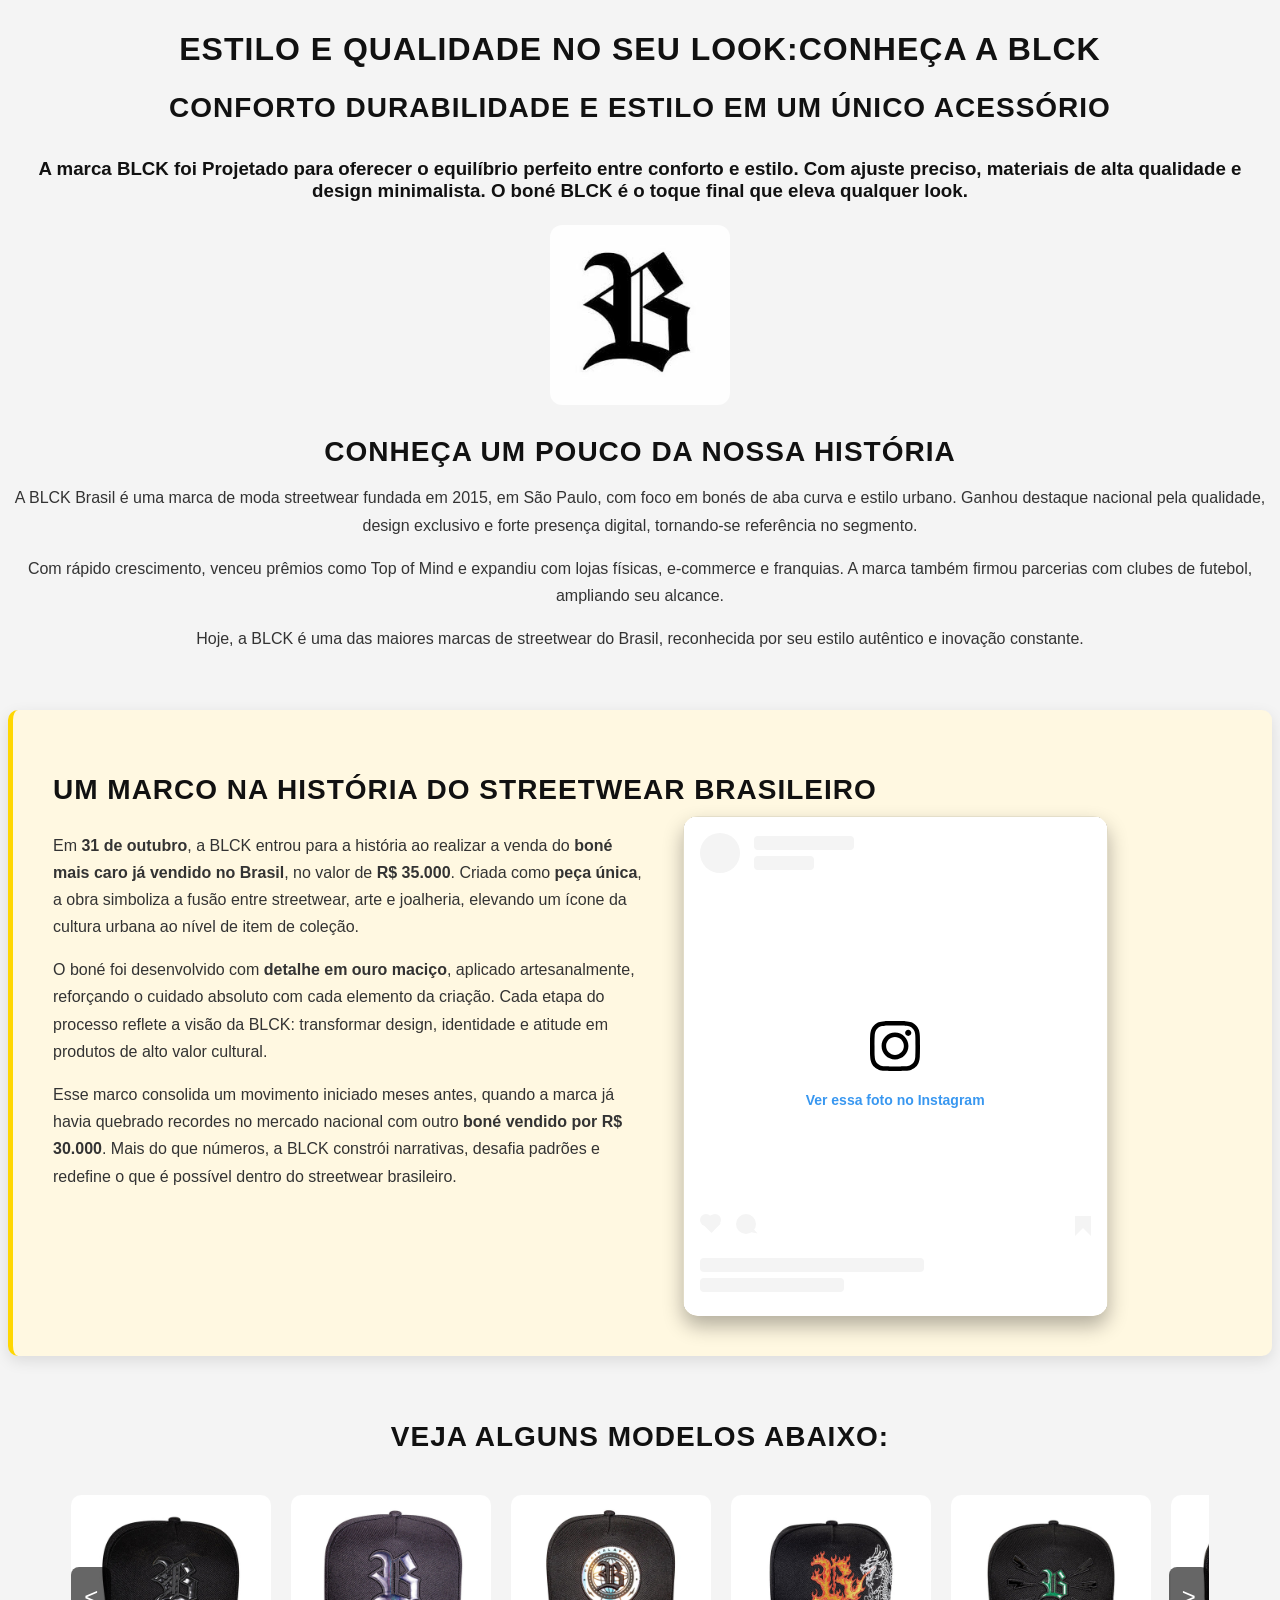
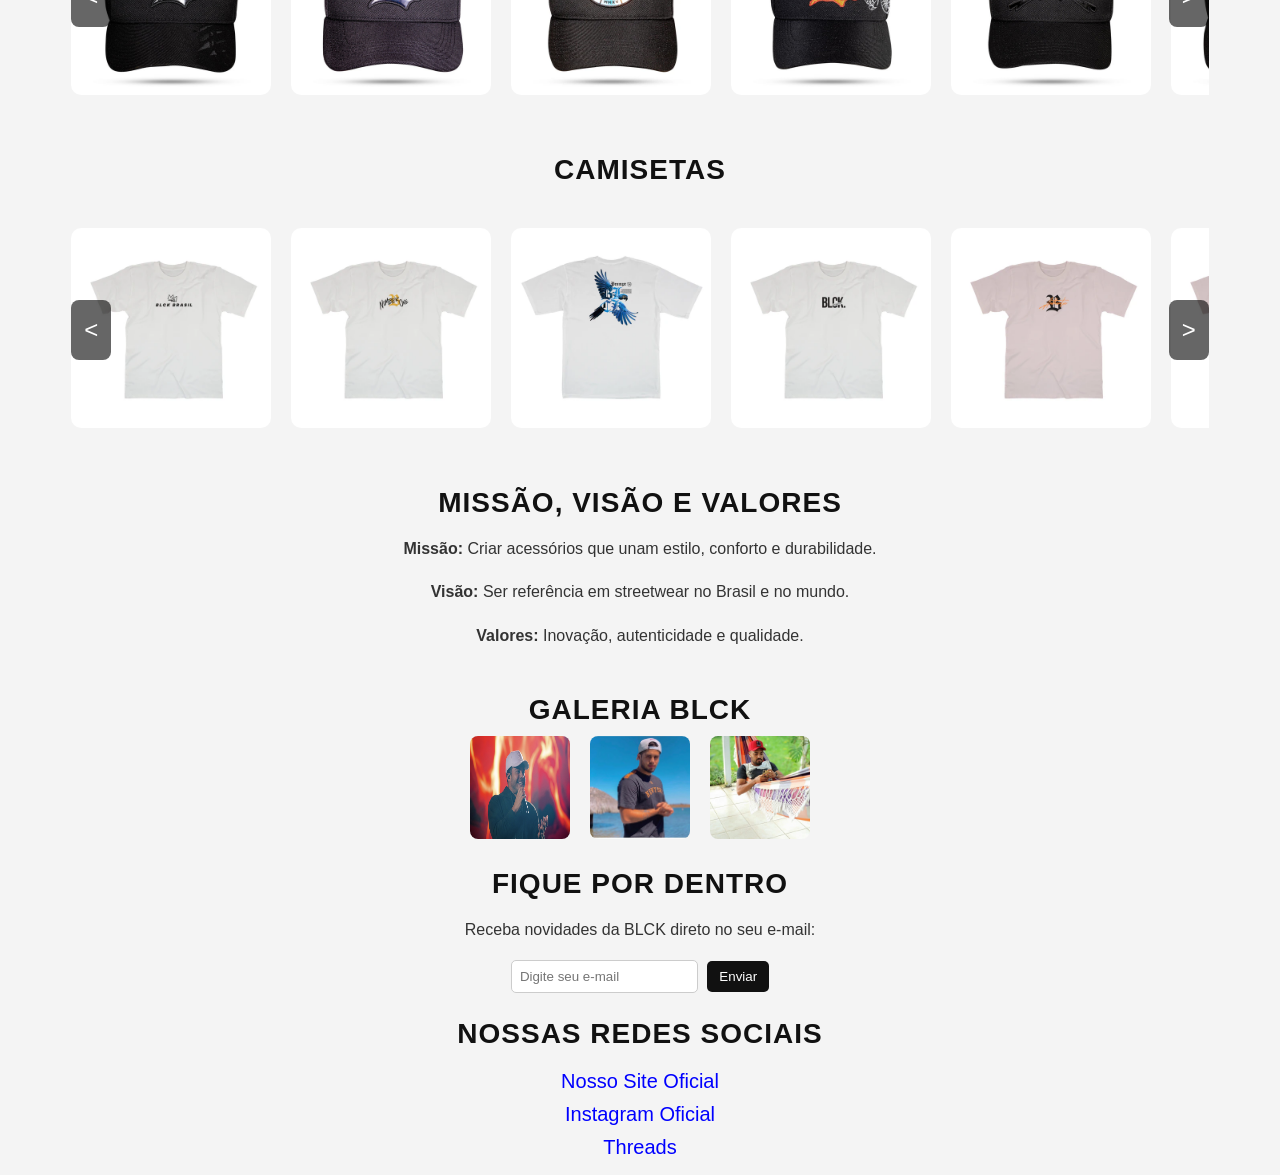
<file: index.html>
<!DOCTYPE html>
<html lang="pt-BR">
<head>
    <meta charset="UTF-8">
    <meta name="viewport" content="width=device-width, initial-scale=1.0">
    <title>BLCK Brasil</title>
    <link rel="stylesheet" href="styles.css">
</head>
<body>
    <!-- ALinha os titulos -->
<header>
   <div class="alinhar">
    <h1>Estilo e Qualidade No Seu Look:Conheça A BLCK</h1>
    <h2>Conforto Durabilidade e Estilo em um único acessório</h2>   
   </div>     
</header>

<main>
    <!-- Sobre o boné -->
    <div class="alinhar">
        <h3>A marca BLCK foi Projetado para oferecer o equilíbrio perfeito entre conforto e estilo.
Com ajuste preciso, materiais de alta qualidade e design minimalista. O boné BLCK é o toque final que eleva qualquer look.</h3>
    </div>

    <div class="imagem">
        <img class="produto bone-hover" src="images (2).jpg" alt="Logo">
    </div>

    <!-- História da marca -->
    <div class="alinhar2">
        <h2>Conheça Um Pouco da Nossa História</h2>
        <p>A BLCK Brasil é uma marca de moda streetwear fundada em 2015, em São Paulo, com foco em bonés de aba curva e estilo urbano. Ganhou destaque nacional pela qualidade, design exclusivo e forte presença digital, tornando-se referência no segmento.</p>
        <p>Com rápido crescimento, venceu prêmios como Top of Mind e expandiu com lojas físicas, e-commerce e franquias. A marca também firmou parcerias com clubes de futebol, ampliando seu alcance.</p>
        <p>Hoje, a BLCK é uma das maiores marcas de streetwear do Brasil, reconhecida por seu estilo autêntico e inovação constante.</p>
    </div>
<!-- Marco histórico -->
    <div class="destaque-historia">

      <h2>Um Marco na História do Streetwear Brasileiro</h2>
      <div class="historia">

      <div class="texto">
        <p>
        Em <strong>31 de outubro</strong>, a BLCK entrou para a história ao realizar a venda do
        <strong>boné mais caro já vendido no Brasil</strong>, no valor de
        <strong>R$ 35.000</strong>. Criada como <strong>peça única</strong>, a obra simboliza
        a fusão entre streetwear, arte e joalheria, elevando um ícone da cultura urbana
        ao nível de item de coleção.
    </p>

    <p>
        O boné foi desenvolvido com <strong>detalhe em ouro maciço</strong>, aplicado
        artesanalmente, reforçando o cuidado absoluto com cada elemento da criação.
        Cada etapa do processo reflete a visão da BLCK: transformar design, identidade
        e atitude em produtos de alto valor cultural.
    </p>

    <p>
        Esse marco consolida um movimento iniciado meses antes, quando a marca já havia
        quebrado recordes no mercado nacional com outro <strong>boné vendido por R$ 30.000</strong>.
        Mais do que números, a BLCK constrói narrativas, desafia padrões e redefine o que é
        possível dentro do streetwear brasileiro.
    </p>
      </div>

    <div class="instagram-wrapper">
      <div class="instagram-wrapper blockquote">
        <blockquote class="instagram-media" data-instgrm-captioned data-instgrm-permalink="https://www.instagram.com/reel/DQc1-kaCYI0/?utm_source=ig_embed&amp;utm_campaign=loading" data-instgrm-version="14" style=" background:#FFF; border:0; border-radius:3px; box-shadow:0 0 1px 0 rgba(0,0,0,0.5),0 1px 10px 0 rgba(0,0,0,0.15); margin: 1px; max-width:540px; min-width:326px; padding:0; width:99.375%; width:-webkit-calc(100% - 2px); width:calc(100% - 2px);"><div style="padding:16px;"> <a href="https://www.instagram.com/reel/DQc1-kaCYI0/?utm_source=ig_embed&amp;utm_campaign=loading" style=" background:#FFFFFF; line-height:0; padding:0 0; text-align:center; text-decoration:none; width:100%;" target="_blank"> <div style=" display: flex; flex-direction: row; align-items: center;"> <div style="background-color: #F4F4F4; border-radius: 50%; flex-grow: 0; height: 40px; margin-right: 14px; width: 40px;"></div> <div style="display: flex; flex-direction: column; flex-grow: 1; justify-content: center;"> <div style=" background-color: #F4F4F4; border-radius: 4px; flex-grow: 0; height: 14px; margin-bottom: 6px; width: 100px;"></div> <div style=" background-color: #F4F4F4; border-radius: 4px; flex-grow: 0; height: 14px; width: 60px;"></div></div></div><div style="padding: 19% 0;"></div> <div style="display:block; height:50px; margin:0 auto 12px; width:50px;"><svg width="50px" height="50px" viewBox="0 0 60 60" version="1.1" xmlns="https://www.w3.org/2000/svg" xmlns:xlink="https://www.w3.org/1999/xlink"><g stroke="none" stroke-width="1" fill="none" fill-rule="evenodd"><g transform="translate(-511.000000, -20.000000)" fill="#000000"><g><path d="M556.869,30.41 C554.814,30.41 553.148,32.076 553.148,34.131 C553.148,36.186 554.814,37.852 556.869,37.852 C558.924,37.852 560.59,36.186 560.59,34.131 C560.59,32.076 558.924,30.41 556.869,30.41 M541,60.657 C535.114,60.657 530.342,55.887 530.342,50 C530.342,44.114 535.114,39.342 541,39.342 C546.887,39.342 551.658,44.114 551.658,50 C551.658,55.887 546.887,60.657 541,60.657 M541,33.886 C532.1,33.886 524.886,41.1 524.886,50 C524.886,58.899 532.1,66.113 541,66.113 C549.9,66.113 557.115,58.899 557.115,50 C557.115,41.1 549.9,33.886 541,33.886 M565.378,62.101 C565.244,65.022 564.756,66.606 564.346,67.663 C563.803,69.06 563.154,70.057 562.106,71.106 C561.058,72.155 560.06,72.803 558.662,73.347 C557.607,73.757 556.021,74.244 553.102,74.378 C549.944,74.521 548.997,74.552 541,74.552 C533.003,74.552 532.056,74.521 528.898,74.378 C525.979,74.244 524.393,73.757 523.338,73.347 C521.94,72.803 520.942,72.155 519.894,71.106 C518.846,70.057 518.197,69.06 517.654,67.663 C517.244,66.606 516.755,65.022 516.623,62.101 C516.479,58.943 516.448,57.996 516.448,50 C516.448,42.003 516.479,41.056 516.623,37.899 C516.755,34.978 517.244,33.391 517.654,32.338 C518.197,30.938 518.846,29.942 519.894,28.894 C520.942,27.846 521.94,27.196 523.338,26.654 C524.393,26.244 525.979,25.756 528.898,25.623 C532.057,25.479 533.004,25.448 541,25.448 C548.997,25.448 549.943,25.479 553.102,25.623 C556.021,25.756 557.607,26.244 558.662,26.654 C560.06,27.196 561.058,27.846 562.106,28.894 C563.154,29.942 563.803,30.938 564.346,32.338 C564.756,33.391 565.244,34.978 565.378,37.899 C565.522,41.056 565.552,42.003 565.552,50 C565.552,57.996 565.522,58.943 565.378,62.101 M570.82,37.631 C570.674,34.438 570.167,32.258 569.425,30.349 C568.659,28.377 567.633,26.702 565.965,25.035 C564.297,23.368 562.623,22.342 560.652,21.575 C558.743,20.834 556.562,20.326 553.369,20.18 C550.169,20.033 549.148,20 541,20 C532.853,20 531.831,20.033 528.631,20.18 C525.438,20.326 523.257,20.834 521.349,21.575 C519.376,22.342 517.703,23.368 516.035,25.035 C514.368,26.702 513.342,28.377 512.574,30.349 C511.834,32.258 511.326,34.438 511.181,37.631 C511.035,40.831 511,41.851 511,50 C511,58.147 511.035,59.17 511.181,62.369 C511.326,65.562 511.834,67.743 512.574,69.651 C513.342,71.625 514.368,73.296 516.035,74.965 C517.703,76.634 519.376,77.658 521.349,78.425 C523.257,79.167 525.438,79.673 528.631,79.82 C531.831,79.965 532.853,80.001 541,80.001 C549.148,80.001 550.169,79.965 553.369,79.82 C556.562,79.673 558.743,79.167 560.652,78.425 C562.623,77.658 564.297,76.634 565.965,74.965 C567.633,73.296 568.659,71.625 569.425,69.651 C570.167,67.743 570.674,65.562 570.82,62.369 C570.966,59.17 571,58.147 571,50 C571,41.851 570.966,40.831 570.82,37.631"></path></g></g></g></svg></div><div style="padding-top: 8px;"> <div style=" color:#3897f0; font-family:Arial,sans-serif; font-size:14px; font-style:normal; font-weight:550; line-height:18px;">Ver essa foto no Instagram</div></div><div style="padding: 12.5% 0;"></div> <div style="display: flex; flex-direction: row; margin-bottom: 14px; align-items: center;"><div> <div style="background-color: #F4F4F4; border-radius: 50%; height: 12.5px; width: 12.5px; transform: translateX(0px) translateY(7px);"></div> <div style="background-color: #F4F4F4; height: 12.5px; transform: rotate(-45deg) translateX(3px) translateY(1px); width: 12.5px; flex-grow: 0; margin-right: 14px; margin-left: 2px;"></div> <div style="background-color: #F4F4F4; border-radius: 50%; height: 12.5px; width: 12.5px; transform: translateX(9px) translateY(-18px);"></div></div><div style="margin-left: 8px;"> <div style=" background-color: #F4F4F4; border-radius: 50%; flex-grow: 0; height: 20px; width: 20px;"></div> <div style=" width: 0; height: 0; border-top: 2px solid transparent; border-left: 6px solid #f4f4f4; border-bottom: 2px solid transparent; transform: translateX(16px) translateY(-4px) rotate(30deg)"></div></div><div style="margin-left: auto;"> <div style=" width: 0px; border-top: 8px solid #F4F4F4; border-right: 8px solid transparent; transform: translateY(16px);"></div> <div style=" background-color: #F4F4F4; flex-grow: 0; height: 12px; width: 16px; transform: translateY(-4px);"></div> <div style=" width: 0; height: 0; border-top: 8px solid #F4F4F4; border-left: 8px solid transparent; transform: translateY(-4px) translateX(8px);"></div></div></div> <div style="display: flex; flex-direction: column; flex-grow: 1; justify-content: center; margin-bottom: 24px;"> <div style=" background-color: #F4F4F4; border-radius: 4px; flex-grow: 0; height: 14px; margin-bottom: 6px; width: 224px;"></div> <div style=" background-color: #F4F4F4; border-radius: 4px; flex-grow: 0; height: 14px; width: 144px;"></div></div></a><p style=" color:#c9c8cd; font-family:Arial,sans-serif; font-size:14px; line-height:17px; margin-bottom:0; margin-top:8px; overflow:hidden; padding:8px 0 7px; text-align:center; text-overflow:ellipsis; white-space:nowrap;"><a href="https://www.instagram.com/reel/DQc1-kaCYI0/?utm_source=ig_embed&amp;utm_campaign=loading" style=" color:#c9c8cd; font-family:Arial,sans-serif; font-size:14px; font-style:normal; font-weight:normal; line-height:17px; text-decoration:none;" target="_blank">Um post compartilhado por Bruno Vinicius 🦍 (@brunovinicius)</a></p></div></blockquote>
<script async src="//www.instagram.com/embed.js"></script>
      </div>
    </div>
    </div>
    </div>
</div>
    <div class="alinhar2">
     <h2>Veja Alguns Modelos Abaixo:</h2>
    </div>
    <!-- Modelos -->
   <div class="vitrine-container">
  <button class="scroll-btn left">&lt;</button>
  <div class="vitrine">
    <a href="https://www.blckbrasil.com.br/collections/bones/products/bone-snapback-tiger-black-piano" target="_blank" class="card-link">
      <div class="card-produto">
        <img src="bone1.jpg" alt="Bone 1">
      </div>
    </a>

    <a href="https://www.blckbrasil.com.br/collections/bones/products/bone-snapback-preto-wings-holographic" target="_blank" class="card-link">
      <div class="card-produto">
        <img src="bone2.jpg" alt="Bone 2">
      </div>
    </a>

    <a href="https://www.blckbrasil.com.br/collections/bones/products/bone-snapback-preto-originally-holografico-prata" target="_blank" class="card-link">
      <div class="card-produto">
        <img src="bone3.webp" alt="Bone 3">
      </div>
    </a>

    <a href="https://www.blckbrasil.com.br/collections/bones/products/bone-snapback-preto-dragon-fire-branco" target="_blank" class="card-link">
      <div class="card-produto">
        <img src="bone4.jpg" alt="Bone 4">
      </div>
    </a>

    <a href="https://www.blckbrasil.com.br/collections/bones/products/bone-snapback-preto-logo-raio-verde" target="_blank" class="card-link">
      <div class="card-produto">
        <img src="bone5.jpg" alt="Bone 5">
      </div>
    </a>

    <a href="https://www.blckbrasil.com.br/collections/bones/products/bone-snapback-preto-blck-brasil-paisley" target="_blank" class="card-link">
      <div class="card-produto">
        <img src="bone6.jpg" alt="Bone 6">
      </div>
    </a>

    <a href="https://www.blckbrasil.com.br/collections/bones/products/bone-snapback-wings-white" target="_blank" class="card-link">
      <div class="card-produto">
        <img src="bone7.jpg" alt="Bone 7">
      </div>
    </a>

    <a href="https://www.blckbrasil.com.br/collections/bones/products/bone-snapback-basic-off-white-logo-preto" target="_blank" class="card-link">
      <div class="card-produto">
        <img src="bone8.jpg" alt="Bone 8">
      </div>
    </a>

    <a href="https://www.blckbrasil.com.br/collections/bones/products/bone-snapback-branco-logo-suede-follow-verde-agua" target="_blank" class="card-link">
      <div class="card-produto">
        <img src="bone9.webp" alt="Bone 9">
      </div>
    </a>

    <a href="https://www.blckbrasil.com.br/collections/bones/products/bone-snapback-branco-blck-brasil-paisley" target="_blank" class="card-link">
      <div class="card-produto">
        <img src="bone10.webp" alt="Bone 10">
      </div>
    </a>

    <a href="https://www.blckbrasil.com.br/collections/bones/products/bone-snapback-branco-spider" target="_blank" class="card-link">
      <div class="card-produto">
        <img src="bone11.jpg" alt="Bone 11">
      </div>
    </a>
     <a href="https://www.blckbrasil.com.br/collections/bones/products/bone-snapback-suede-azul-marinho-all-in-gold-edition" target="_blank" class="card-link">
      <div class="card-produto">
        <img src="bone12.webp" alt="Bone 12">
      </div>
    </a>
     <a href="https://www.blckbrasil.com.br/collections/bones/products/bone-snapback-logo-verniz-number-one-vinho" target="_blank" class="card-link">
      <div class="card-produto">
        <img src="bone13.webp" alt="Bone 13">
      </div>
    </a>
  </div>
  <button class="scroll-btn right">&gt;</button>
</div>

    <div class="alinhar2">
         <h2>CAMISETAS</h2>
    </div>
<div class="vitrine-container">
  <button class="scroll-btn left">&lt;</button>
  <div class="vitrine">
    <a href="https://www.blckbrasil.com.br/collections/camisetas-masculina/products/camiseta-branca-blck-king" target="_blank" class="card-link">
      <div class="card-produto">
        <img src="camisa1.webp" alt="Camisa 1">
      </div>
    </a>
    <a href="https://www.blckbrasil.com.br/collections/camisetas-masculina/products/camiseta-branca-number-one" target="_blank" class="card-link">
      <div class="card-produto">
        <img src="camisa2.webp" alt="Camisa 2">
      </div>
    </a>
    <a href="http://blckbrasil.com.br/collections/camisetas-masculina/products/camiseta-oversized-ia-branca-arara-azul" target="_blank" class="card-link">
      <div class="card-produto">
        <img src="camisa3.webp" alt="Camisa  3">
      </div>
    </a>
    <a href="https://www.blckbrasil.com.br/collections/camisetas-masculina/products/camiseta-branca-blck-concept" target="_blank" class="card-link">
      <div class="card-produto">
        <img src="camisa4.webp" alt="Camisa  4">
      </div>
    </a>
    <a href="https://www.blckbrasil.com.br/collections/camisetas-masculina/products/camiseta-off-white-authentic" target="_blank" class="card-link">
      <div class="card-produto">
        <img src="camisa5.webp" alt="Camisa 5">
      </div>
    </a>
    <a href="https://www.blckbrasil.com.br/collections/camisetas-masculina/products/camiseta-off-white-number-one" target="_blank" class="card-link">
      <div class="card-produto">
        <img src="camisa6.webp" alt="Camisa 6">
      </div>
    </a>
    <a href="https://www.blckbrasil.com.br/collections/camisetas-masculina/products/camiseta-azul-blck-blessed" target="_blank" class="card-link">
      <div class="card-produto">
        <img src="camisa7.webp" alt="Camisa 7">
      </div>
    </a>
    <a href="https://www.blckbrasil.com.br/collections/camisetas-masculina/products/camiseta-oversized-preta-urban-town" target="_blank" class="card-link">
      <div class="card-produto">
        <img src="camisa8.webp" alt="Camisa 8">
      </div>
    </a>
    <a href="https://www.blckbrasil.com.br/collections/camisetas-masculina/products/camiseta-oversized-preta-urban-town" target="_blank" class="card-link">
      <div class="card-produto">
        <img src="costa camisa8.webp" alt="Camisa 9">
      </div>
    </a>
    <a href="https://www.blckbrasil.com.br/collections/camisetas-masculina/products/camiseta-oversized-marrom-street-born" target="_blank" class="card-link">
      <div class="card-produto">
        <img src="camisa9.webp" alt="Camisa 10">
      </div>
    </a>
    <a href="https://www.blckbrasil.com.br/collections/camisetas-masculina/products/camiseta-oversized-marrom-street-born" target="_blank" class="card-link">
      <div class="card-produto">
        <img src="costa camisa9.webp" alt="Camisa 10">
      </div>
    </a>
  </div>
  <button class="scroll-btn right">&gt;</button>
</div>
    <!-- Novas seções adicionadas -->

    <!-- Missão, Visão e Valores -->
    <div class="alinhar2">
        <h2>Missão, Visão e Valores</h2>
        <p><strong>Missão:</strong> Criar acessórios que unam estilo, conforto e durabilidade.</p>
        <p><strong>Visão:</strong> Ser referência em streetwear no Brasil e no mundo.</p>
        <p><strong>Valores:</strong> Inovação, autenticidade e qualidade.</p>
    </div>

    <!-- Galeria -->
    <div class="alinhar2">
        <h2>Galeria BLCK</h2>
        <div class="galeria">
            <img src="famoso1.jpeg" alt="famoso1">
            <img src="famoso2.jpg" alt="famoso2">
            <img src="famoso3.jpeg" alt="famoso3">
        </div>
    </div>

    <div></div>
    <!-- Newsletter -->
    <div class="alinhar2">
        <h2>Fique por Dentro</h2>
        <p>Receba novidades da BLCK direto no seu e-mail:</p>
        <input type="email" placeholder="Digite seu e-mail">
        <button>Enviar</button>
    </div>

</main>

<footer>
    <h2 style="text-align:center;">Nossas Redes Sociais</h2>
    <ul class="link">
        <li><a href="https://www.blckbrasil.com.br/" target="_blank">Nosso Site Oficial</a></li>
        <li><a href="https://www.instagram.com/blckbrasil/" target="_blank">Instagram Oficial</a></li>
        <li><a href="https://www.threads.com/" target="_blank">Threads</a></li>
    </ul>
</footer>
<script src="scripts.js"></script>
</body>
</html>
</file>
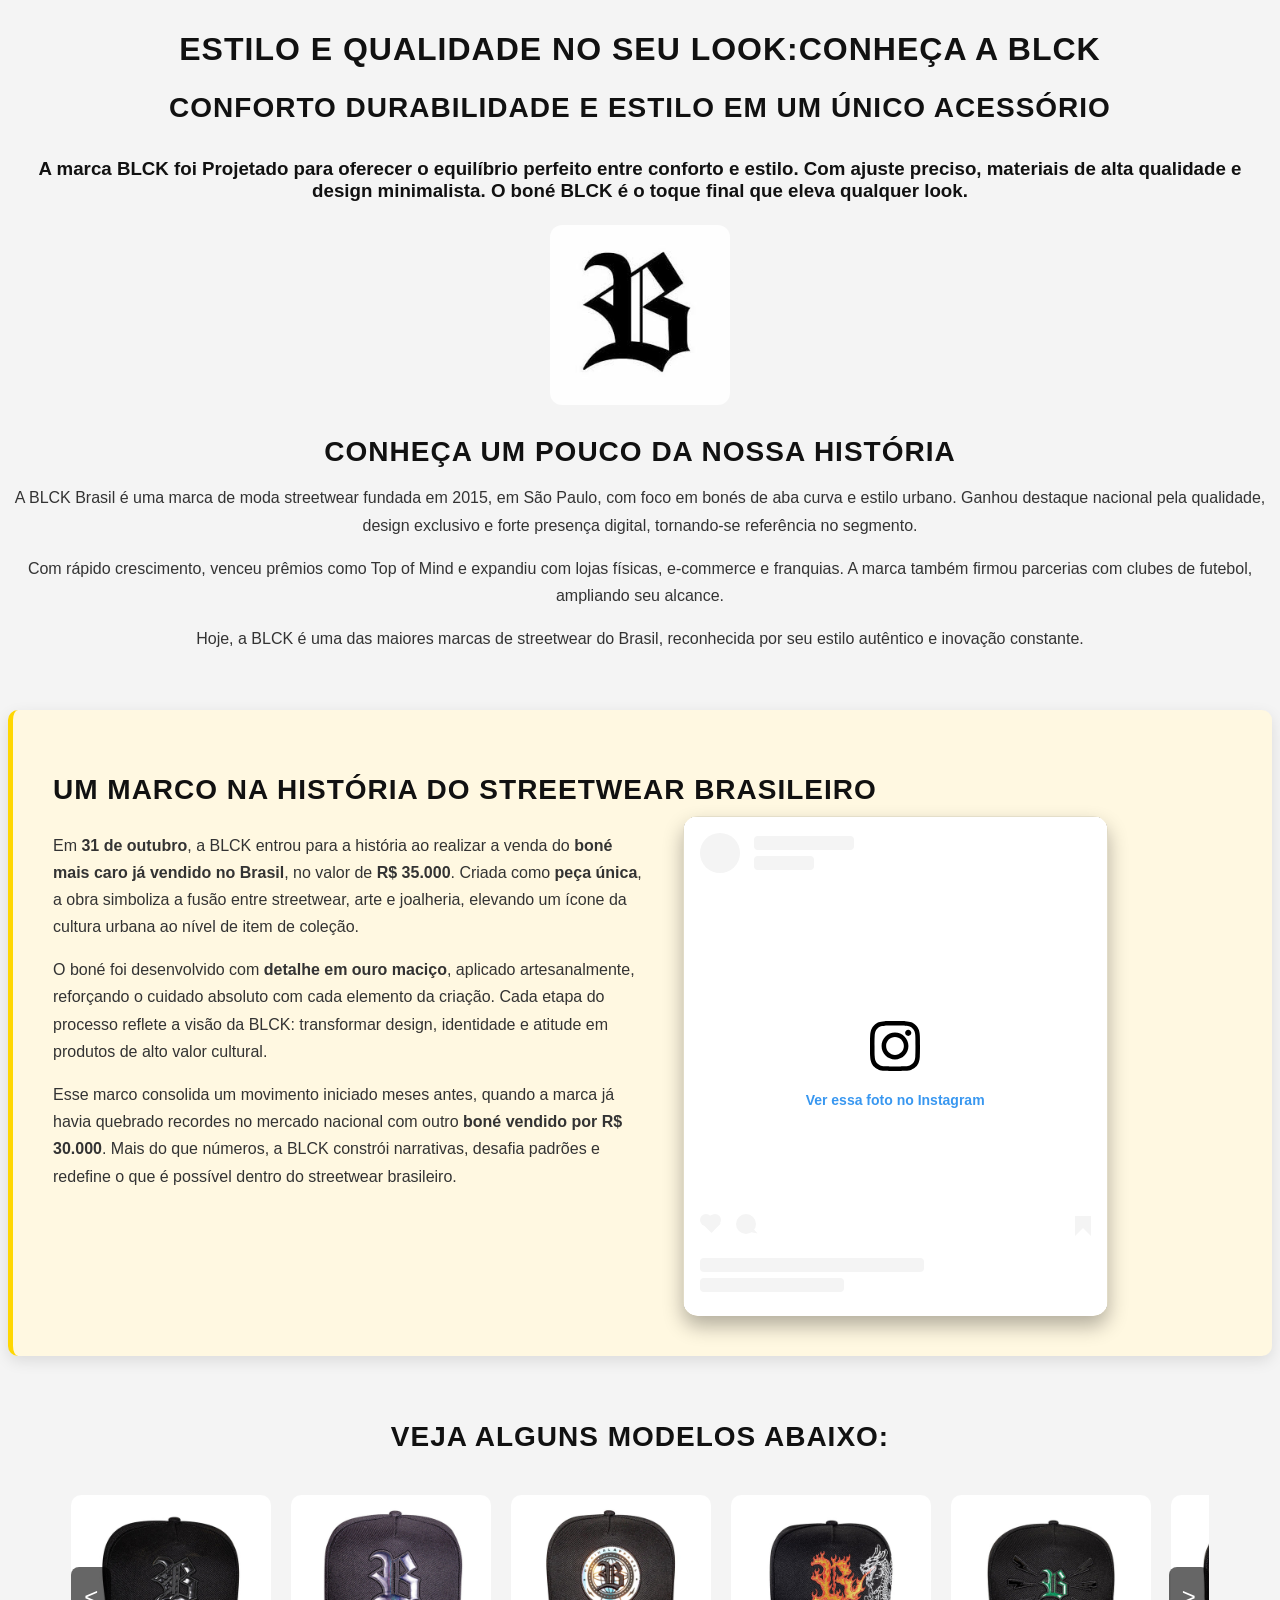
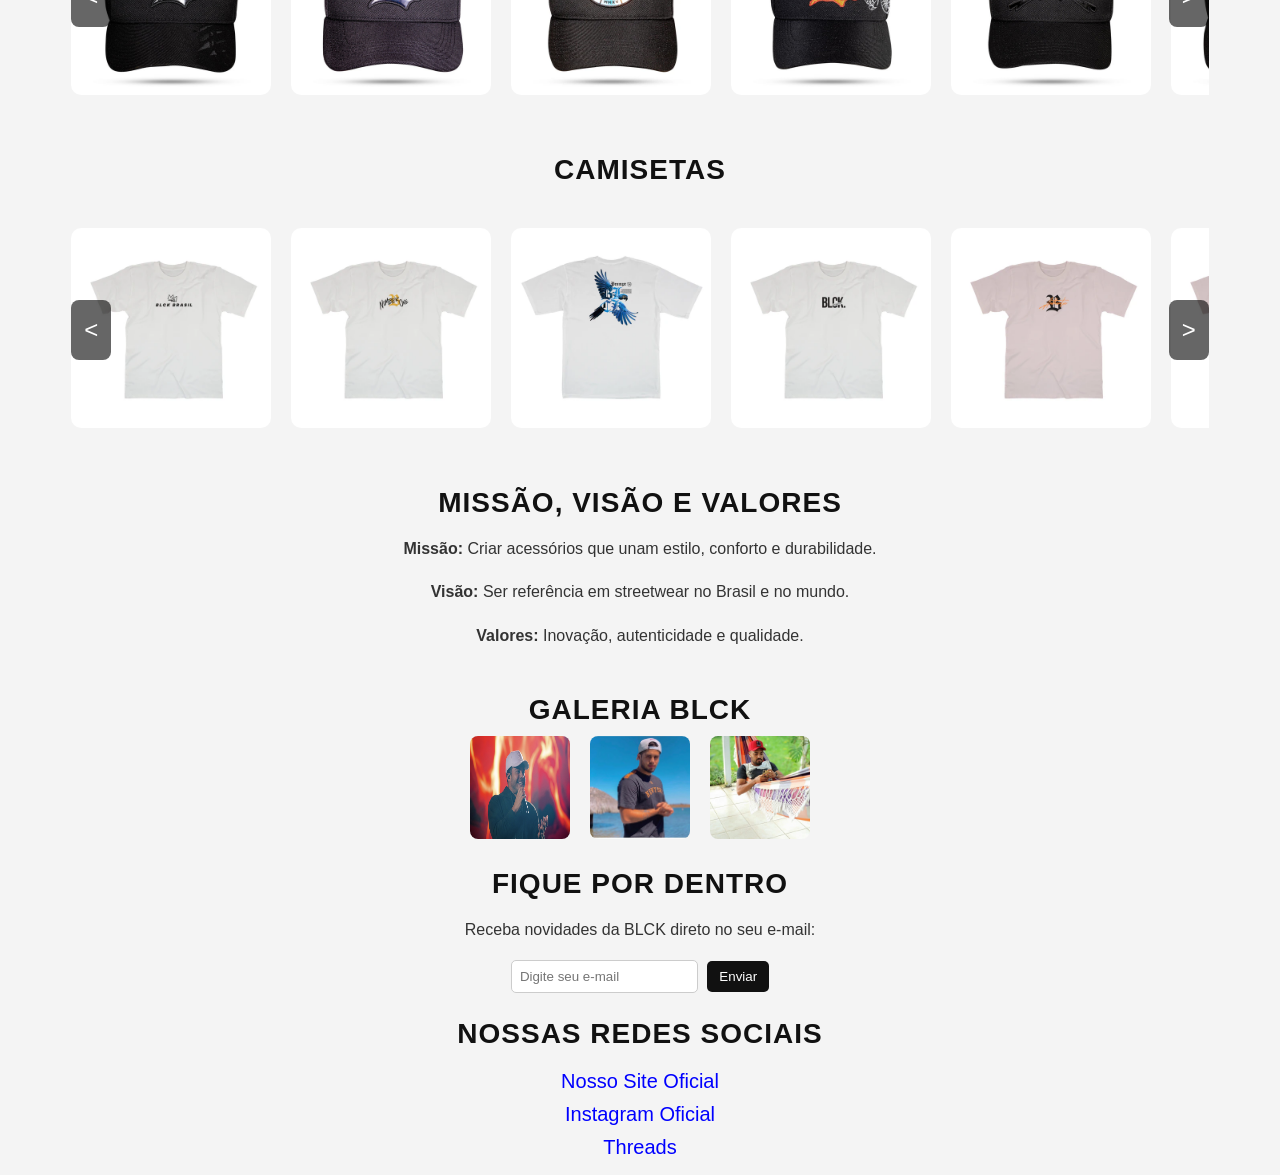
<file: TCC.html>
<!DOCTYPE html>
<html lang="pt-BR">
<head>
    <meta charset="UTF-8">
    <meta name="viewport" content="width=device-width, initial-scale=1.0">
    <title>BLCK Brasil</title>
    <link rel="stylesheet" href="TCC.css">
</head>
<body>
    <!-- ALinha os titulos -->
<header>
   <div class="alinhar">
    <h1>Estilo e Qualidade No Seu Look:Conheça A BLCK</h1>
    <h2>Conforto Durabilidade e Estilo em um único acessório</h2>   
   </div>     
</header>

<main>
    <!-- Sobre o boné -->
    <div class="alinhar">
        <h3>A marca BLCK foi Projetado para oferecer o equilíbrio perfeito entre conforto e estilo.
Com ajuste preciso, materiais de alta qualidade e design minimalista. O boné BLCK é o toque final que eleva qualquer look.</h3>
    </div>

    <div class="imagem">
        <img class="produto bone-hover" src="images (2).jpg" alt="Logo">
    </div>

    <!-- História da marca -->
    <div class="alinhar2">
        <h2>Conheça Um Pouco da Nossa História</h2>
        <p>A BLCK Brasil é uma marca de moda streetwear fundada em 2015, em São Paulo, com foco em bonés de aba curva e estilo urbano. Ganhou destaque nacional pela qualidade, design exclusivo e forte presença digital, tornando-se referência no segmento.</p>
        <p>Com rápido crescimento, venceu prêmios como Top of Mind e expandiu com lojas físicas, e-commerce e franquias. A marca também firmou parcerias com clubes de futebol, ampliando seu alcance.</p>
        <p>Hoje, a BLCK é uma das maiores marcas de streetwear do Brasil, reconhecida por seu estilo autêntico e inovação constante.</p>
    </div>
<!-- Marco histórico -->
    <div class="destaque-historia">

      <h2>Um Marco na História do Streetwear Brasileiro</h2>
      <div class="historia">

      <div class="texto">
        <p>
        Em <strong>31 de outubro</strong>, a BLCK entrou para a história ao realizar a venda do
        <strong>boné mais caro já vendido no Brasil</strong>, no valor de
        <strong>R$ 35.000</strong>. Criada como <strong>peça única</strong>, a obra simboliza
        a fusão entre streetwear, arte e joalheria, elevando um ícone da cultura urbana
        ao nível de item de coleção.
    </p>

    <p>
        O boné foi desenvolvido com <strong>detalhe em ouro maciço</strong>, aplicado
        artesanalmente, reforçando o cuidado absoluto com cada elemento da criação.
        Cada etapa do processo reflete a visão da BLCK: transformar design, identidade
        e atitude em produtos de alto valor cultural.
    </p>

    <p>
        Esse marco consolida um movimento iniciado meses antes, quando a marca já havia
        quebrado recordes no mercado nacional com outro <strong>boné vendido por R$ 30.000</strong>.
        Mais do que números, a BLCK constrói narrativas, desafia padrões e redefine o que é
        possível dentro do streetwear brasileiro.
    </p>
      </div>

    <div class="instagram-wrapper">
      <div class="instagram-wrapper blockquote">
        <blockquote class="instagram-media" data-instgrm-captioned data-instgrm-permalink="https://www.instagram.com/reel/DQc1-kaCYI0/?utm_source=ig_embed&amp;utm_campaign=loading" data-instgrm-version="14" style=" background:#FFF; border:0; border-radius:3px; box-shadow:0 0 1px 0 rgba(0,0,0,0.5),0 1px 10px 0 rgba(0,0,0,0.15); margin: 1px; max-width:540px; min-width:326px; padding:0; width:99.375%; width:-webkit-calc(100% - 2px); width:calc(100% - 2px);"><div style="padding:16px;"> <a href="https://www.instagram.com/reel/DQc1-kaCYI0/?utm_source=ig_embed&amp;utm_campaign=loading" style=" background:#FFFFFF; line-height:0; padding:0 0; text-align:center; text-decoration:none; width:100%;" target="_blank"> <div style=" display: flex; flex-direction: row; align-items: center;"> <div style="background-color: #F4F4F4; border-radius: 50%; flex-grow: 0; height: 40px; margin-right: 14px; width: 40px;"></div> <div style="display: flex; flex-direction: column; flex-grow: 1; justify-content: center;"> <div style=" background-color: #F4F4F4; border-radius: 4px; flex-grow: 0; height: 14px; margin-bottom: 6px; width: 100px;"></div> <div style=" background-color: #F4F4F4; border-radius: 4px; flex-grow: 0; height: 14px; width: 60px;"></div></div></div><div style="padding: 19% 0;"></div> <div style="display:block; height:50px; margin:0 auto 12px; width:50px;"><svg width="50px" height="50px" viewBox="0 0 60 60" version="1.1" xmlns="https://www.w3.org/2000/svg" xmlns:xlink="https://www.w3.org/1999/xlink"><g stroke="none" stroke-width="1" fill="none" fill-rule="evenodd"><g transform="translate(-511.000000, -20.000000)" fill="#000000"><g><path d="M556.869,30.41 C554.814,30.41 553.148,32.076 553.148,34.131 C553.148,36.186 554.814,37.852 556.869,37.852 C558.924,37.852 560.59,36.186 560.59,34.131 C560.59,32.076 558.924,30.41 556.869,30.41 M541,60.657 C535.114,60.657 530.342,55.887 530.342,50 C530.342,44.114 535.114,39.342 541,39.342 C546.887,39.342 551.658,44.114 551.658,50 C551.658,55.887 546.887,60.657 541,60.657 M541,33.886 C532.1,33.886 524.886,41.1 524.886,50 C524.886,58.899 532.1,66.113 541,66.113 C549.9,66.113 557.115,58.899 557.115,50 C557.115,41.1 549.9,33.886 541,33.886 M565.378,62.101 C565.244,65.022 564.756,66.606 564.346,67.663 C563.803,69.06 563.154,70.057 562.106,71.106 C561.058,72.155 560.06,72.803 558.662,73.347 C557.607,73.757 556.021,74.244 553.102,74.378 C549.944,74.521 548.997,74.552 541,74.552 C533.003,74.552 532.056,74.521 528.898,74.378 C525.979,74.244 524.393,73.757 523.338,73.347 C521.94,72.803 520.942,72.155 519.894,71.106 C518.846,70.057 518.197,69.06 517.654,67.663 C517.244,66.606 516.755,65.022 516.623,62.101 C516.479,58.943 516.448,57.996 516.448,50 C516.448,42.003 516.479,41.056 516.623,37.899 C516.755,34.978 517.244,33.391 517.654,32.338 C518.197,30.938 518.846,29.942 519.894,28.894 C520.942,27.846 521.94,27.196 523.338,26.654 C524.393,26.244 525.979,25.756 528.898,25.623 C532.057,25.479 533.004,25.448 541,25.448 C548.997,25.448 549.943,25.479 553.102,25.623 C556.021,25.756 557.607,26.244 558.662,26.654 C560.06,27.196 561.058,27.846 562.106,28.894 C563.154,29.942 563.803,30.938 564.346,32.338 C564.756,33.391 565.244,34.978 565.378,37.899 C565.522,41.056 565.552,42.003 565.552,50 C565.552,57.996 565.522,58.943 565.378,62.101 M570.82,37.631 C570.674,34.438 570.167,32.258 569.425,30.349 C568.659,28.377 567.633,26.702 565.965,25.035 C564.297,23.368 562.623,22.342 560.652,21.575 C558.743,20.834 556.562,20.326 553.369,20.18 C550.169,20.033 549.148,20 541,20 C532.853,20 531.831,20.033 528.631,20.18 C525.438,20.326 523.257,20.834 521.349,21.575 C519.376,22.342 517.703,23.368 516.035,25.035 C514.368,26.702 513.342,28.377 512.574,30.349 C511.834,32.258 511.326,34.438 511.181,37.631 C511.035,40.831 511,41.851 511,50 C511,58.147 511.035,59.17 511.181,62.369 C511.326,65.562 511.834,67.743 512.574,69.651 C513.342,71.625 514.368,73.296 516.035,74.965 C517.703,76.634 519.376,77.658 521.349,78.425 C523.257,79.167 525.438,79.673 528.631,79.82 C531.831,79.965 532.853,80.001 541,80.001 C549.148,80.001 550.169,79.965 553.369,79.82 C556.562,79.673 558.743,79.167 560.652,78.425 C562.623,77.658 564.297,76.634 565.965,74.965 C567.633,73.296 568.659,71.625 569.425,69.651 C570.167,67.743 570.674,65.562 570.82,62.369 C570.966,59.17 571,58.147 571,50 C571,41.851 570.966,40.831 570.82,37.631"></path></g></g></g></svg></div><div style="padding-top: 8px;"> <div style=" color:#3897f0; font-family:Arial,sans-serif; font-size:14px; font-style:normal; font-weight:550; line-height:18px;">Ver essa foto no Instagram</div></div><div style="padding: 12.5% 0;"></div> <div style="display: flex; flex-direction: row; margin-bottom: 14px; align-items: center;"><div> <div style="background-color: #F4F4F4; border-radius: 50%; height: 12.5px; width: 12.5px; transform: translateX(0px) translateY(7px);"></div> <div style="background-color: #F4F4F4; height: 12.5px; transform: rotate(-45deg) translateX(3px) translateY(1px); width: 12.5px; flex-grow: 0; margin-right: 14px; margin-left: 2px;"></div> <div style="background-color: #F4F4F4; border-radius: 50%; height: 12.5px; width: 12.5px; transform: translateX(9px) translateY(-18px);"></div></div><div style="margin-left: 8px;"> <div style=" background-color: #F4F4F4; border-radius: 50%; flex-grow: 0; height: 20px; width: 20px;"></div> <div style=" width: 0; height: 0; border-top: 2px solid transparent; border-left: 6px solid #f4f4f4; border-bottom: 2px solid transparent; transform: translateX(16px) translateY(-4px) rotate(30deg)"></div></div><div style="margin-left: auto;"> <div style=" width: 0px; border-top: 8px solid #F4F4F4; border-right: 8px solid transparent; transform: translateY(16px);"></div> <div style=" background-color: #F4F4F4; flex-grow: 0; height: 12px; width: 16px; transform: translateY(-4px);"></div> <div style=" width: 0; height: 0; border-top: 8px solid #F4F4F4; border-left: 8px solid transparent; transform: translateY(-4px) translateX(8px);"></div></div></div> <div style="display: flex; flex-direction: column; flex-grow: 1; justify-content: center; margin-bottom: 24px;"> <div style=" background-color: #F4F4F4; border-radius: 4px; flex-grow: 0; height: 14px; margin-bottom: 6px; width: 224px;"></div> <div style=" background-color: #F4F4F4; border-radius: 4px; flex-grow: 0; height: 14px; width: 144px;"></div></div></a><p style=" color:#c9c8cd; font-family:Arial,sans-serif; font-size:14px; line-height:17px; margin-bottom:0; margin-top:8px; overflow:hidden; padding:8px 0 7px; text-align:center; text-overflow:ellipsis; white-space:nowrap;"><a href="https://www.instagram.com/reel/DQc1-kaCYI0/?utm_source=ig_embed&amp;utm_campaign=loading" style=" color:#c9c8cd; font-family:Arial,sans-serif; font-size:14px; font-style:normal; font-weight:normal; line-height:17px; text-decoration:none;" target="_blank">Um post compartilhado por Bruno Vinicius 🦍 (@brunovinicius)</a></p></div></blockquote>
<script async src="//www.instagram.com/embed.js"></script>
      </div>
    </div>
    </div>
    </div>
</div>
    <div class="alinhar2">
     <h2>Veja Alguns Modelos Abaixo:</h2>
    </div>
    <!-- Modelos -->
   <div class="vitrine-container">
  <button class="scroll-btn left">&lt;</button>
  <div class="vitrine">
    <a href="https://www.blckbrasil.com.br/collections/bones/products/bone-snapback-tiger-black-piano" target="_blank" class="card-link">
      <div class="card-produto">
        <img src="bone1.jpg" alt="Bone 1">
      </div>
    </a>

    <a href="https://www.blckbrasil.com.br/collections/bones/products/bone-snapback-preto-wings-holographic" target="_blank" class="card-link">
      <div class="card-produto">
        <img src="bone2.jpg" alt="Bone 2">
      </div>
    </a>

    <a href="https://www.blckbrasil.com.br/collections/bones/products/bone-snapback-preto-originally-holografico-prata" target="_blank" class="card-link">
      <div class="card-produto">
        <img src="bone3.webp" alt="Bone 3">
      </div>
    </a>

    <a href="https://www.blckbrasil.com.br/collections/bones/products/bone-snapback-preto-dragon-fire-branco" target="_blank" class="card-link">
      <div class="card-produto">
        <img src="bone4.jpg" alt="Bone 4">
      </div>
    </a>

    <a href="https://www.blckbrasil.com.br/collections/bones/products/bone-snapback-preto-logo-raio-verde" target="_blank" class="card-link">
      <div class="card-produto">
        <img src="bone5.jpg" alt="Bone 5">
      </div>
    </a>

    <a href="https://www.blckbrasil.com.br/collections/bones/products/bone-snapback-preto-blck-brasil-paisley" target="_blank" class="card-link">
      <div class="card-produto">
        <img src="bone6.jpg" alt="Bone 6">
      </div>
    </a>

    <a href="https://www.blckbrasil.com.br/collections/bones/products/bone-snapback-wings-white" target="_blank" class="card-link">
      <div class="card-produto">
        <img src="bone7.jpg" alt="Bone 7">
      </div>
    </a>

    <a href="https://www.blckbrasil.com.br/collections/bones/products/bone-snapback-basic-off-white-logo-preto" target="_blank" class="card-link">
      <div class="card-produto">
        <img src="bone8.jpg" alt="Bone 8">
      </div>
    </a>

    <a href="https://www.blckbrasil.com.br/collections/bones/products/bone-snapback-branco-logo-suede-follow-verde-agua" target="_blank" class="card-link">
      <div class="card-produto">
        <img src="bone9.webp" alt="Bone 9">
      </div>
    </a>

    <a href="https://www.blckbrasil.com.br/collections/bones/products/bone-snapback-branco-blck-brasil-paisley" target="_blank" class="card-link">
      <div class="card-produto">
        <img src="bone10.webp" alt="Bone 10">
      </div>
    </a>

    <a href="https://www.blckbrasil.com.br/collections/bones/products/bone-snapback-branco-spider" target="_blank" class="card-link">
      <div class="card-produto">
        <img src="bone11.jpg" alt="Bone 11">
      </div>
    </a>
     <a href="https://www.blckbrasil.com.br/collections/bones/products/bone-snapback-suede-azul-marinho-all-in-gold-edition" target="_blank" class="card-link">
      <div class="card-produto">
        <img src="bone12.webp" alt="Bone 12">
      </div>
    </a>
     <a href="https://www.blckbrasil.com.br/collections/bones/products/bone-snapback-logo-verniz-number-one-vinho" target="_blank" class="card-link">
      <div class="card-produto">
        <img src="bone13.webp" alt="Bone 13">
      </div>
    </a>
  </div>
  <button class="scroll-btn right">&gt;</button>
</div>

    <div class="alinhar2">
         <h2>CAMISETAS</h2>
    </div>
<div class="vitrine-container">
  <button class="scroll-btn left">&lt;</button>
  <div class="vitrine">
    <a href="https://www.blckbrasil.com.br/collections/camisetas-masculina/products/camiseta-branca-blck-king" target="_blank" class="card-link">
      <div class="card-produto">
        <img src="camisa1.webp" alt="Camisa 1">
      </div>
    </a>
    <a href="https://www.blckbrasil.com.br/collections/camisetas-masculina/products/camiseta-branca-number-one" target="_blank" class="card-link">
      <div class="card-produto">
        <img src="camisa2.webp" alt="Camisa 2">
      </div>
    </a>
    <a href="http://blckbrasil.com.br/collections/camisetas-masculina/products/camiseta-oversized-ia-branca-arara-azul" target="_blank" class="card-link">
      <div class="card-produto">
        <img src="camisa3.webp" alt="Camisa  3">
      </div>
    </a>
    <a href="https://www.blckbrasil.com.br/collections/camisetas-masculina/products/camiseta-branca-blck-concept" target="_blank" class="card-link">
      <div class="card-produto">
        <img src="camisa4.webp" alt="Camisa  4">
      </div>
    </a>
    <a href="https://www.blckbrasil.com.br/collections/camisetas-masculina/products/camiseta-off-white-authentic" target="_blank" class="card-link">
      <div class="card-produto">
        <img src="camisa5.webp" alt="Camisa 5">
      </div>
    </a>
    <a href="https://www.blckbrasil.com.br/collections/camisetas-masculina/products/camiseta-off-white-number-one" target="_blank" class="card-link">
      <div class="card-produto">
        <img src="camisa6.webp" alt="Camisa 6">
      </div>
    </a>
    <a href="https://www.blckbrasil.com.br/collections/camisetas-masculina/products/camiseta-azul-blck-blessed" target="_blank" class="card-link">
      <div class="card-produto">
        <img src="camisa7.webp" alt="Camisa 7">
      </div>
    </a>
    <a href="https://www.blckbrasil.com.br/collections/camisetas-masculina/products/camiseta-oversized-preta-urban-town" target="_blank" class="card-link">
      <div class="card-produto">
        <img src="camisa8.webp" alt="Camisa 8">
      </div>
    </a>
    <a href="https://www.blckbrasil.com.br/collections/camisetas-masculina/products/camiseta-oversized-preta-urban-town" target="_blank" class="card-link">
      <div class="card-produto">
        <img src="costa camisa8.webp" alt="Camisa 9">
      </div>
    </a>
    <a href="https://www.blckbrasil.com.br/collections/camisetas-masculina/products/camiseta-oversized-marrom-street-born" target="_blank" class="card-link">
      <div class="card-produto">
        <img src="camisa9.webp" alt="Camisa 10">
      </div>
    </a>
    <a href="https://www.blckbrasil.com.br/collections/camisetas-masculina/products/camiseta-oversized-marrom-street-born" target="_blank" class="card-link">
      <div class="card-produto">
        <img src="costa camisa9.webp" alt="Camisa 10">
      </div>
    </a>
  </div>
  <button class="scroll-btn right">&gt;</button>
</div>
    <!-- Novas seções adicionadas -->

    <!-- Missão, Visão e Valores -->
    <div class="alinhar2">
        <h2>Missão, Visão e Valores</h2>
        <p><strong>Missão:</strong> Criar acessórios que unam estilo, conforto e durabilidade.</p>
        <p><strong>Visão:</strong> Ser referência em streetwear no Brasil e no mundo.</p>
        <p><strong>Valores:</strong> Inovação, autenticidade e qualidade.</p>
    </div>

    <!-- Galeria -->
    <div class="alinhar2">
        <h2>Galeria BLCK</h2>
        <div class="galeria">
            <img src="famoso1.jpeg" alt="famoso1">
            <img src="famoso2.jpg" alt="famoso2">
            <img src="famoso3.jpeg" alt="famoso3">
        </div>
    </div>

    <div></div>
    <!-- Newsletter -->
    <div class="alinhar2">
        <h2>Fique por Dentro</h2>
        <p>Receba novidades da BLCK direto no seu e-mail:</p>
        <input type="email" placeholder="Digite seu e-mail">
        <button>Enviar</button>
    </div>

</main>

<footer>
    <h2 style="text-align:center;">Nossas Redes Sociais</h2>
    <ul class="link">
        <li><a href="https://www.blckbrasil.com.br/" target="_blank">Nosso Site Oficial</a></li>
        <li><a href="https://www.instagram.com/blckbrasil/" target="_blank">Instagram Oficial</a></li>
        <li><a href="https://www.threads.com/" target="_blank">Threads</a></li>
    </ul>
</footer>
<script src="Tcc.js"></script>
</body>
</html>
</file>
<file: styles.css>
/* ===== ESTILO GERAL DA PÁGINA ===== */
body {
    background-color: #f4f4f4;  /* Cor de fundo da página */
    color: #111;                /* Cor padrão dos textos */
    font-family: Arial, Helvetica, sans-serif; /* Fonte principal */
}

/* ===== TÍTULOS ===== */
h1, h2 {
    color: #111;              /* Cor dos títulos */
    letter-spacing: 1px;      /* Espaçamento entre letras */
    font-family: Arial, Helvetica, sans-serif; 
    text-transform: uppercase; /* Deixa tudo em MAIÚSCULO */
}

h2 {
    font-size: 28px;      /* Tamanho do subtítulo */
    margin-bottom: 10px;  /* Espaço abaixo do título */
}

/* ===== ALINHAMENTOS ===== */
.alinhar, .alinhar2{
    text-align: center; /* Centraliza o texto */
    margin: 2px;        /* Espaço externo */
    padding: 2px;       /* Espaço interno */
}

.imagem{
   text-align: center; /* Centraliza imagens */
}

/* ===== VITRINE (CARROSSEL DE PRODUTOS) ===== */
.vitrine-container {
    position: relative;      /* Permite posicionar botões por cima */
    display: flex;           /* Ativa Flexbox */
    align-items: center;     /* Centraliza verticalmente */
    width: 90%;              /* Largura da vitrine */
    margin: 20px auto;       /* Centraliza na página */
}

.vitrine {
    display: flex;           /* Produtos lado a lado */
    gap: 20px;               /* Espaço entre produtos */
    overflow-x: auto;        /* Permite rolagem horizontal */
    scroll-behavior: smooth; /* Rolagem suave */
    flex-wrap: nowrap;       /* Não quebra linha */
    padding: 10px 0;
}

/* Esconde a barra de rolagem */
.vitrine::-webkit-scrollbar {
    display: none;
}

/* ===== IMAGENS DOS PRODUTOS ===== */
.card-produto img {
    width: 200px;            /* Tamanho fixo */
    height: auto;            /* Mantém proporção */
    border-radius: 10px;     /* Bordas arredondadas */
    cursor: pointer;         /* Muda cursor ao passar mouse */
    transition: transform 0.3s ease, box-shadow 0.3s ease; /* Animação suave */
}

/* Efeito ao passar o mouse */
.card-produto img:hover {
    transform: translateY(-5px); /* Sobe levemente */
    box-shadow: 0 10px 20px rgba(0,0,0,0.25); /* Sombra */
}

/* ===== BOTÕES DE ROLAGEM ===== */
.scroll-btn {
    position: absolute;         /* Fica por cima da vitrine */
    top: 50%;                   /* Centraliza verticalmente */
    transform: translateY(-50%);
    z-index: 10;                /* Fica na frente */
    background: rgba(0,0,0,0.6);
    color: #fff;
    border: none;
    font-size: 24px;
    width: 40px;
    height: 60px;
    cursor: pointer;
    border-radius: 8px;
}

.scroll-btn.left {
    left: 0; /* Botão na esquerda */
}

.scroll-btn.right {
    right: 0; /* Botão na direita */
}

/* ===== CARD PADRÃO DO PRODUTO ===== */
.produto {
    width: 180px;
    height: 180px;
    object-fit: cover;   /* Ajusta imagem sem distorcer */
    border-radius: 12px;
    background: #fff;
    flex-shrink: 0;      /* Impede encolher no flex */
}

/* Efeito hover no card */
.produto:hover {
    transform: translateY(-5px);
    box-shadow: 0 10px 20px rgba(0,0,0,0.25);
}

/* ===== LINKS ===== */
.link {
    list-style: none;    /* Remove bolinhas da lista */
    padding: 0;
    margin-top: 20px;
    text-align: center;
}

.link li {
    margin: 10px 0;
}

.link a {
    color: #0000FF;      /* Azul padrão */
    font-size: 20px;
    text-decoration: none; /* Remove sublinhado */
}


.link a:hover {
    color: #000099;  /* Azul mais escuro ao passar mouse */
}

/* ===== SEÇÃO DESTAQUE ===== */
.destaque-historia {
    background-color: #fff8e1; /* Fundo bege claro */
    padding: 40px;
    margin: 40px 0;
    border-left: 5px solid gold; /* Borda dourada lateral */
    border-radius: 10px;
    box-shadow: 0 5px 15px rgba(0,0,0,0.1);
    height: 60%;

}

/* ===== INSTAGRAM ===== */


.instagram-wrapper {
    max-width: 600px;
    border-radius: 15px;
    overflow: hidden;
    box-shadow: 0 10px 20px rgba(0,0,0,0.3);
    height: 500px;

}
.texto{
    width: 50%;
}

.historia{
    display: flex;
    gap: 40px;
    align-items: flex-start;
}


/* ===== TEXTOS ===== */
p {
    line-height: 1.7; /* Espaçamento entre linhas */
    font-size: 16px;
    color: #333;
}

/* ===== NEWSLETTER ===== */
.newsletter input {
    width: 250px; /* Largura do campo */
}

/* Estilo geral de inputs */
input {
    padding: 8px;
    border-radius: 5px;
    border: 1px solid #ccc;
    margin-right: 5px;
}

/* Botões */
button {
    padding: 8px 12px;
    border: none;
    border-radius: 5px;
    background-color: #111;
    color: #fff;
    cursor: pointer;
}

button:hover {
    background-color: #333;
}

/* ===== PARCEIROS E GALERIA ===== */
.parceiros, .galeria {
    display: flex;
    justify-content: center;
    gap: 20px;
    flex-wrap: wrap; /* Permite quebrar linha */
}

.parceiros img, .galeria img {
    width: 100px;
    height: auto;
    border-radius: 8px;
    transition: transform 0.3s;
}

.parceiros img:hover, .galeria img:hover {
    transform: scale(1.05); /* Leve zoom */
}
</file>
<file: TCC.css>
/* ===== ESTILO GERAL DA PÁGINA ===== */
body {
    background-color: #f4f4f4;  /* Cor de fundo da página */
    color: #111;                /* Cor padrão dos textos */
    font-family: Arial, Helvetica, sans-serif; /* Fonte principal */
}

/* ===== TÍTULOS ===== */
h1, h2 {
    color: #111;              /* Cor dos títulos */
    letter-spacing: 1px;      /* Espaçamento entre letras */
    font-family: Arial, Helvetica, sans-serif; 
    text-transform: uppercase; /* Deixa tudo em MAIÚSCULO */
}

h2 {
    font-size: 28px;      /* Tamanho do subtítulo */
    margin-bottom: 10px;  /* Espaço abaixo do título */
}

/* ===== ALINHAMENTOS ===== */
.alinhar, .alinhar2{
    text-align: center; /* Centraliza o texto */
    margin: 2px;        /* Espaço externo */
    padding: 2px;       /* Espaço interno */
}

.imagem{
   text-align: center; /* Centraliza imagens */
}

/* ===== VITRINE (CARROSSEL DE PRODUTOS) ===== */
.vitrine-container {
    position: relative;      /* Permite posicionar botões por cima */
    display: flex;           /* Ativa Flexbox */
    align-items: center;     /* Centraliza verticalmente */
    width: 90%;              /* Largura da vitrine */
    margin: 20px auto;       /* Centraliza na página */
}

.vitrine {
    display: flex;           /* Produtos lado a lado */
    gap: 20px;               /* Espaço entre produtos */
    overflow-x: auto;        /* Permite rolagem horizontal */
    scroll-behavior: smooth; /* Rolagem suave */
    flex-wrap: nowrap;       /* Não quebra linha */
    padding: 10px 0;
}

/* Esconde a barra de rolagem */
.vitrine::-webkit-scrollbar {
    display: none;
}

/* ===== IMAGENS DOS PRODUTOS ===== */
.card-produto img {
    width: 200px;            /* Tamanho fixo */
    height: auto;            /* Mantém proporção */
    border-radius: 10px;     /* Bordas arredondadas */
    cursor: pointer;         /* Muda cursor ao passar mouse */
    transition: transform 0.3s ease, box-shadow 0.3s ease; /* Animação suave */
}

/* Efeito ao passar o mouse */
.card-produto img:hover {
    transform: translateY(-5px); /* Sobe levemente */
    box-shadow: 0 10px 20px rgba(0,0,0,0.25); /* Sombra */
}

/* ===== BOTÕES DE ROLAGEM ===== */
.scroll-btn {
    position: absolute;         /* Fica por cima da vitrine */
    top: 50%;                   /* Centraliza verticalmente */
    transform: translateY(-50%);
    z-index: 10;                /* Fica na frente */
    background: rgba(0,0,0,0.6);
    color: #fff;
    border: none;
    font-size: 24px;
    width: 40px;
    height: 60px;
    cursor: pointer;
    border-radius: 8px;
}

.scroll-btn.left {
    left: 0; /* Botão na esquerda */
}

.scroll-btn.right {
    right: 0; /* Botão na direita */
}

/* ===== CARD PADRÃO DO PRODUTO ===== */
.produto {
    width: 180px;
    height: 180px;
    object-fit: cover;   /* Ajusta imagem sem distorcer */
    border-radius: 12px;
    background: #fff;
    flex-shrink: 0;      /* Impede encolher no flex */
}

/* Efeito hover no card */
.produto:hover {
    transform: translateY(-5px);
    box-shadow: 0 10px 20px rgba(0,0,0,0.25);
}

/* ===== LINKS ===== */
.link {
    list-style: none;    /* Remove bolinhas da lista */
    padding: 0;
    margin-top: 20px;
    text-align: center;
}

.link li {
    margin: 10px 0;
}

.link a {
    color: #0000FF;      /* Azul padrão */
    font-size: 20px;
    text-decoration: none; /* Remove sublinhado */
}


.link a:hover {
    color: #000099;  /* Azul mais escuro ao passar mouse */
}

/* ===== SEÇÃO DESTAQUE ===== */
.destaque-historia {
    background-color: #fff8e1; /* Fundo bege claro */
    padding: 40px;
    margin: 40px 0;
    border-left: 5px solid gold; /* Borda dourada lateral */
    border-radius: 10px;
    box-shadow: 0 5px 15px rgba(0,0,0,0.1);
    height: 60%;

}

/* ===== INSTAGRAM ===== */


.instagram-wrapper {
    max-width: 600px;
    border-radius: 15px;
    overflow: hidden;
    box-shadow: 0 10px 20px rgba(0,0,0,0.3);
    height: 500px;

}
.texto{
    width: 50%;
}

.historia{
    display: flex;
    gap: 40px;
    align-items: flex-start;
}


/* ===== TEXTOS ===== */
p {
    line-height: 1.7; /* Espaçamento entre linhas */
    font-size: 16px;
    color: #333;
}

/* ===== NEWSLETTER ===== */
.newsletter input {
    width: 250px; /* Largura do campo */
}

/* Estilo geral de inputs */
input {
    padding: 8px;
    border-radius: 5px;
    border: 1px solid #ccc;
    margin-right: 5px;
}

/* Botões */
button {
    padding: 8px 12px;
    border: none;
    border-radius: 5px;
    background-color: #111;
    color: #fff;
    cursor: pointer;
}

button:hover {
    background-color: #333;
}

/* ===== PARCEIROS E GALERIA ===== */
.parceiros, .galeria {
    display: flex;
    justify-content: center;
    gap: 20px;
    flex-wrap: wrap; /* Permite quebrar linha */
}

.parceiros img, .galeria img {
    width: 100px;
    height: auto;
    border-radius: 8px;
    transition: transform 0.3s;
}

.parceiros img:hover, .galeria img:hover {
    transform: scale(1.05); /* Leve zoom */
}
</file>
